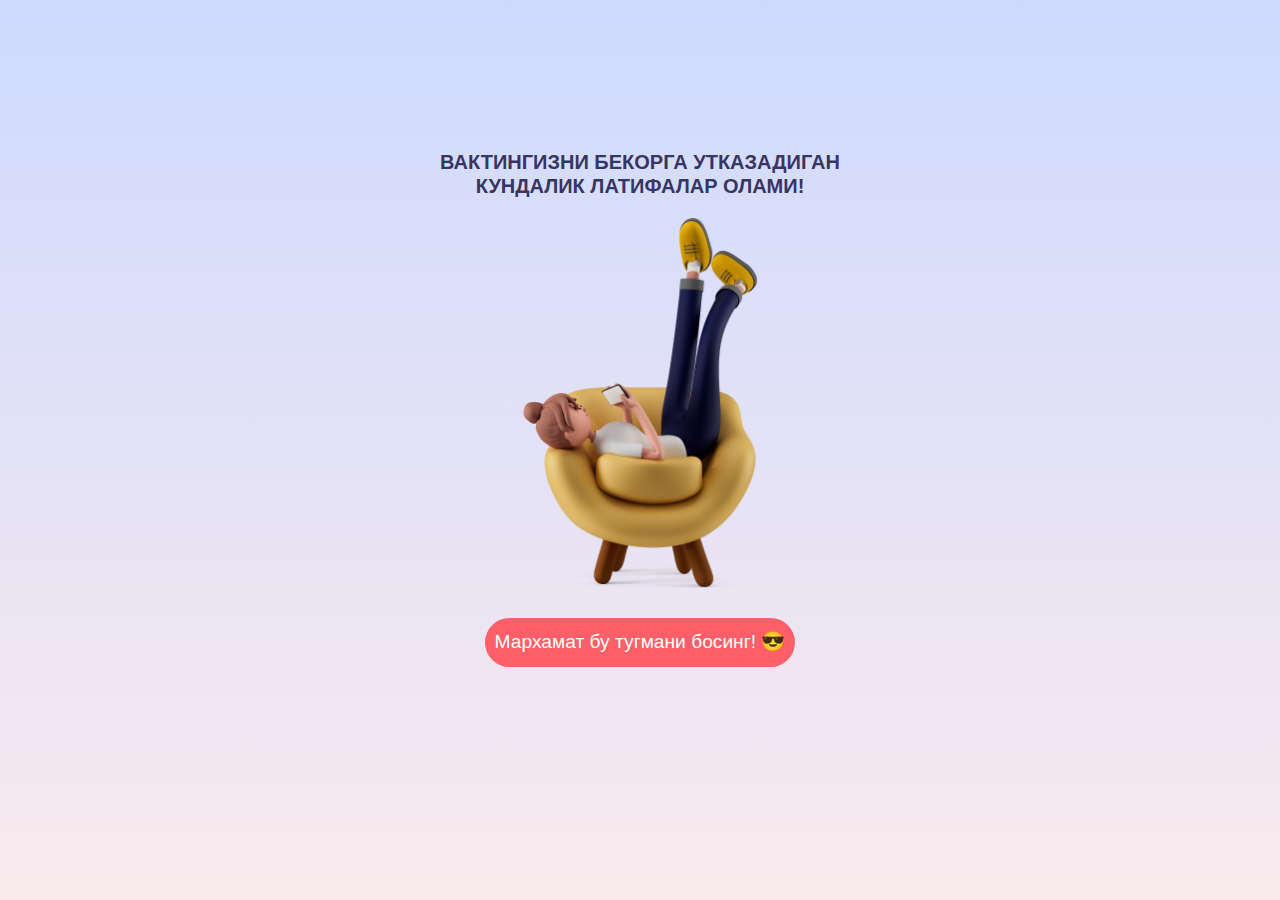
<file: index.html>
<!DOCTYPE html>
<html lang="en">
<head>
    <meta charset="UTF-8">
    <meta http-equiv="X-UA-Compatible" content="IE=edge">
    <meta name="viewport" content="width=device-width, initial-scale=1.0">
    <link rel="stylesheet" href="https://cdn.jsdelivr.net/npm/bootstrap@5.3.0-alpha3/dist/css/bootstrap.min.css">
    <link rel="stylesheet" href="./css/mainpagestyle.css">
    <title>Jokes</title>
</head>
<body>

    <section class="jokes-section">
        <div class="container">
            <h1 class="home-title">
                Вактингизни бекорга утказадиган кундалик латифалар олами!
            </h1>
            <div class="img">
                <img class="home-img"
                src="./images/home.png" 
               width="235"
               height="372"
               alt="girl-lying">
            </div>


            <div class="jk-btn">
                <a class="jokes-sections" href="./jokes.html">
                    Мархамат бу тугмани босинг! 😎
                </a>
            </div>
            
        </div>

    </section>



    <script src="https://cdn.jsdelivr.net/npm/bootstrap@5.3.0-alpha3/dist/js/bootstrap.bundle.min.js"></script>
    <script src="./js/main.js"></script> 
</body>
</html>
</file>
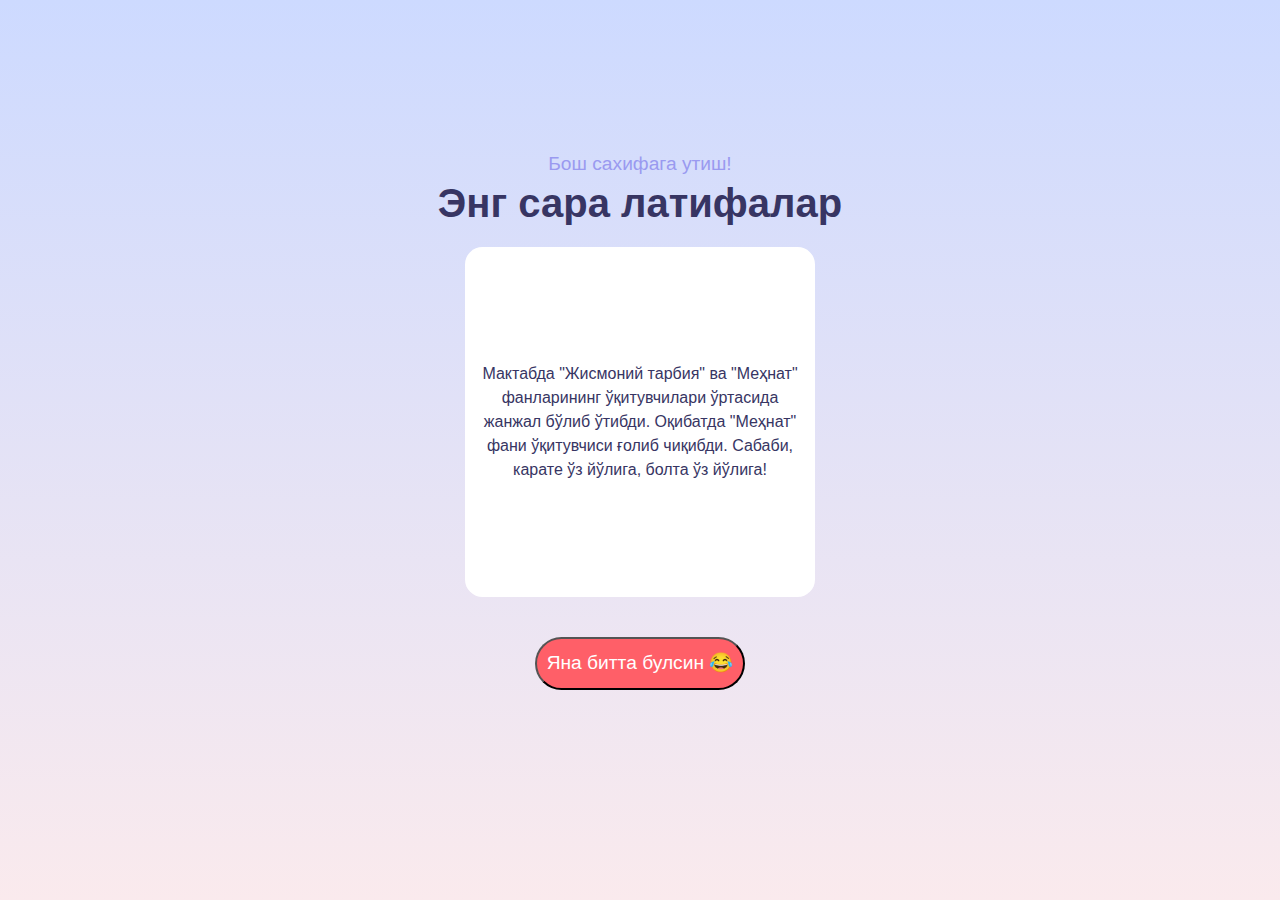
<file: jokes.html>
<!DOCTYPE html>
<html lang="en">
<head>
    <meta charset="UTF-8">
    <meta http-equiv="X-UA-Compatible" content="IE=edge">
    <meta name="viewport" content="width=device-width, initial-scale=1.0">
    <link rel="stylesheet" href="https://cdn.jsdelivr.net/npm/bootstrap@5.3.0-alpha3/dist/css/bootstrap.min.css">
    <link rel="stylesheet" href="./css/main.css">
    <title>Jokes</title>
</head>
<body>

    <section class="jokes-section">
        <div class="container">
            <a href="./index.html" class="main-page-link">
                Бош сахифага утиш!
            </a>


            <h1 class="jokes-title">
                Энг сара латифалар
            </h1>
            <p id="jokes-desc">
                Мактабда "Жисмоний тарбия" ва "Меҳнат" фанларининг ўқитувчилари ўртасида жанжал бўлиб ўтибди. Оқибатда "Меҳнат" фани ўқитувчиси ғолиб чиқибди. Сабаби, карате ўз йўлига, болта ўз йўлига! 
            </p>

            <button class="btn-next">
                Яна битта булсин 😂
            </button>
        </div>

    </section>



    <script src="https://cdn.jsdelivr.net/npm/bootstrap@5.3.0-alpha3/dist/js/bootstrap.bundle.min.js"></script>
    <script src="./js/main.js"></script> 
</body>
</html>
</file>
<file: css/mainpagestyle.css>
:root{
    --main-bg-color: #fff;
    --text-color:  #373563;
    --text-2-color: #FF5F68;
}


html{
    box-sizing: border-box;
    height: 100%;
    scroll-behavior: smooth;
}

*,
*::before,
*::after {
    box-sizing: inherit;
}

body{
    display: flex;
    flex-direction: column;
    height: 100%;
    margin: 0;
    font-family: "Arial", sans-serif;
    font-weight: 400;
    background: linear-gradient(180deg, #CDDAFF 0%, #FAEAED 100%);
}

img{
    max-width: 100%;
    height: auto;
}

.visually-hidden {
    position: absolute;
    width: 1px;
    height: 1px;
    margin: -1px;
    border: 0;
    padding: 0;
    white-space: nowrap;
    clip-path: inset(100%);
    clip: rect(0 0 0 0);
    overflow: hidden;
}

.container{
    width: 100%;
    max-width: 1320px;
    margin-right: auto;
    margin-left: auto;
    padding-right: 20px;
    padding-left: 20px;
}

ol,
ul{
    margin-top: 0;
    margin-bottom: 0;
    padding-left: 0;
    list-style: none;
}

a{
    text-decoration: none;
}

/* JOKES SECTION STYLE STARTS */
.home-title{
    width: 100%;
    max-width: 400px;
    margin-top: 150px;
    margin-right: auto;
    margin-left: auto;
    margin-bottom: 20px;
    text-align: center;
    font-weight: 600;
    font-size: 20px;
    line-height: 24px;
    text-transform: uppercase;
    color: #373563;
}

.img{
    display: flex;
    justify-content: center;
    align-items: center;
}

.jk-btn{
    margin-top: 10px;
    display: flex;
    justify-content: center;
}

.jokes-sections{
    display: inline-block;
    margin-top: 20px;
    padding-top: 10px;
    padding-right: 10px;
    padding-left: 10px;
    padding-bottom: 10px;
    font-size: larger;
    color: #fff;
    background: #FF5F68;
    border-radius: 42px; 
}

/* JOKES SECTION STYLE ENDS */
</file>
<file: css/main.css>
:root{
    --main-bg-color: #fff;
    --text-color:  #373563;
    --text-2-color: #FF5F68;
}


html{
    box-sizing: border-box;
    height: 100%;
    scroll-behavior: smooth;
}

*,
*::before,
*::after {
    box-sizing: inherit;
}

body{
    display: flex;
    flex-direction: column;
    height: 100%;
    margin: 0;
    font-family: "Arial", sans-serif;
    font-weight: 400;
    background: linear-gradient(180deg, #CDDAFF 0%, #FAEAED 100%);
}

img{
    max-width: 100%;
    height: auto;
}

.visually-hidden {
    position: absolute;
    width: 1px;
    height: 1px;
    margin: -1px;
    border: 0;
    padding: 0;
    white-space: nowrap;
    clip-path: inset(100%);
    clip: rect(0 0 0 0);
    overflow: hidden;
}

.container{
    width: 100%;
    max-width: 1320px;
    margin-right: auto;
    margin-left: auto;
    padding-right: 20px;
    padding-left: 20px;
}

ol,
ul{
    margin-top: 0;
    margin-bottom: 0;
    padding-left: 0;
    list-style: none;
}

a{
    text-decoration: none;
}

/* JOKES SECTION STYLE STARTS */
.jokes-section{
    margin-top: 150px;
    justify-content: center;
    align-items: center;
    text-align: center;
}

.main-page-link{
    color: #9A9AF0;
    font-size: larger;
}

.jokes-title{
    color: var(--text-color);
    font-weight: 600;
}

#jokes-desc{
    display: flex;
    align-items: center;
    padding: 15px;
    margin-top: 20px;
    margin-bottom: 20px;
    margin-right: auto;
    margin-left: auto;
    width: 350px;
    height: 350px;
    font-weight: 500;
    text-align: center;
    background-color: var(--main-bg-color);
    color: var(--text-color);
    border-radius: 5%;
}

.btn-next{
    margin-top: 20px;
    padding-top: 10px;
    padding-right: 10px;
    padding-left: 10px;
    padding-bottom: 10px;
    font-size: larger;
    color: #fff;
    background: #FF5F68;
    border-radius: 42px;
}


/* JOKES SECTION STYLE ENDS */
</file>
